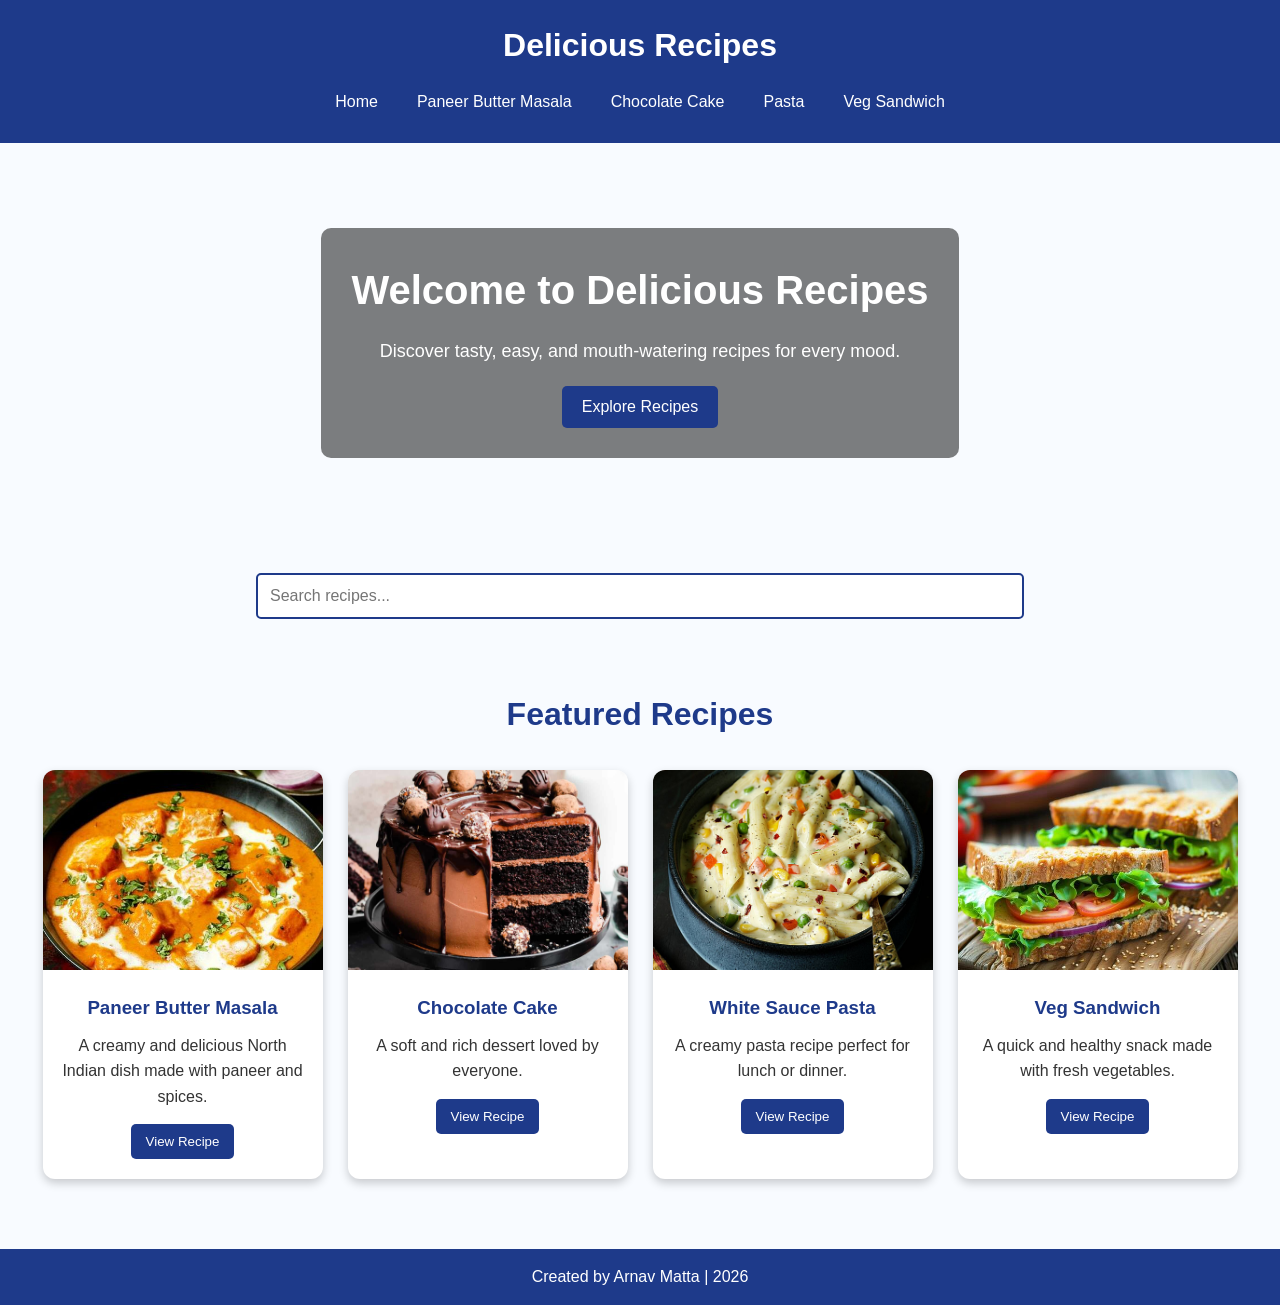
<file: index.html>
<!DOCTYPE html>
<html lang="en">
<head>
    <meta charset="UTF-8">
    <meta name="viewport" content="width=device-width, initial-scale=1.0">
    <title>Delicious Recipes</title>
    <link rel="stylesheet" href="CSS/style.css">
</head>
<body>

    <header>
        <div class="logo">
            <h1>Delicious Recipes</h1>
        </div>

        <nav>
            <a href="index.html">Home</a>
            <a href="paneer-butter-masala.html">Paneer Butter Masala</a>
            <a href="chocolate-cake.html">Chocolate Cake</a>
            <a href="pasta.html">Pasta</a>
            <a href="veg-sandwich.html">Veg Sandwich</a>
        </nav>
    </header>


    <section class="hero">
        <div class="hero-content">
            <h2>Welcome to Delicious Recipes</h2>
            <p>Discover tasty, easy, and mouth-watering recipes for every mood.</p>
            <button>Explore Recipes</button>
        </div>
    </section>


    <section class="search-section">
        <input type="text" placeholder="Search recipes...">
    </section>

    <section class="featured-recipes">
        <h2>Featured Recipes</h2>

        <div class="recipe-container">

            <div class="card">
                <img src="images/paneer.jpg" alt="Paneer Butter Masala">
                <h3>Paneer Butter Masala</h3>
                <p>A creamy and delicious North Indian dish made with paneer and spices.</p>
                <a href="paneer-butter-masala.html">
                    <button>View Recipe</button>
                </a>
            </div>


            <div class="card">
                <img src="images/cake.jpg" alt="Chocolate Cake">
                <h3>Chocolate Cake</h3>
                <p>A soft and rich dessert loved by everyone.</p>
                <a href="chocolate-cake.html">
                    <button>View Recipe</button>
                </a>
            </div>

            <div class="card">
                <img src="images/pasta.jpg" alt="White Sauce Pasta">
                <h3>White Sauce Pasta</h3>
                <p>A creamy pasta recipe perfect for lunch or dinner.</p>
                <a href="pasta.html">
                    <button>View Recipe</button>
                </a>
            </div>

            <div class="card">
                <img src="images/sandwich.jpg" alt="Veg Sandwich">
                <h3>Veg Sandwich</h3>
                <p>A quick and healthy snack made with fresh vegetables.</p>
                <a href="veg-sandwich.html">
                    <button>View Recipe</button>
                </a>
            </div>

        </div>
    </section>

    <footer>
        <p>Created by Arnav Matta | 2026</p>
    </footer>

</body>
</html>
</file>
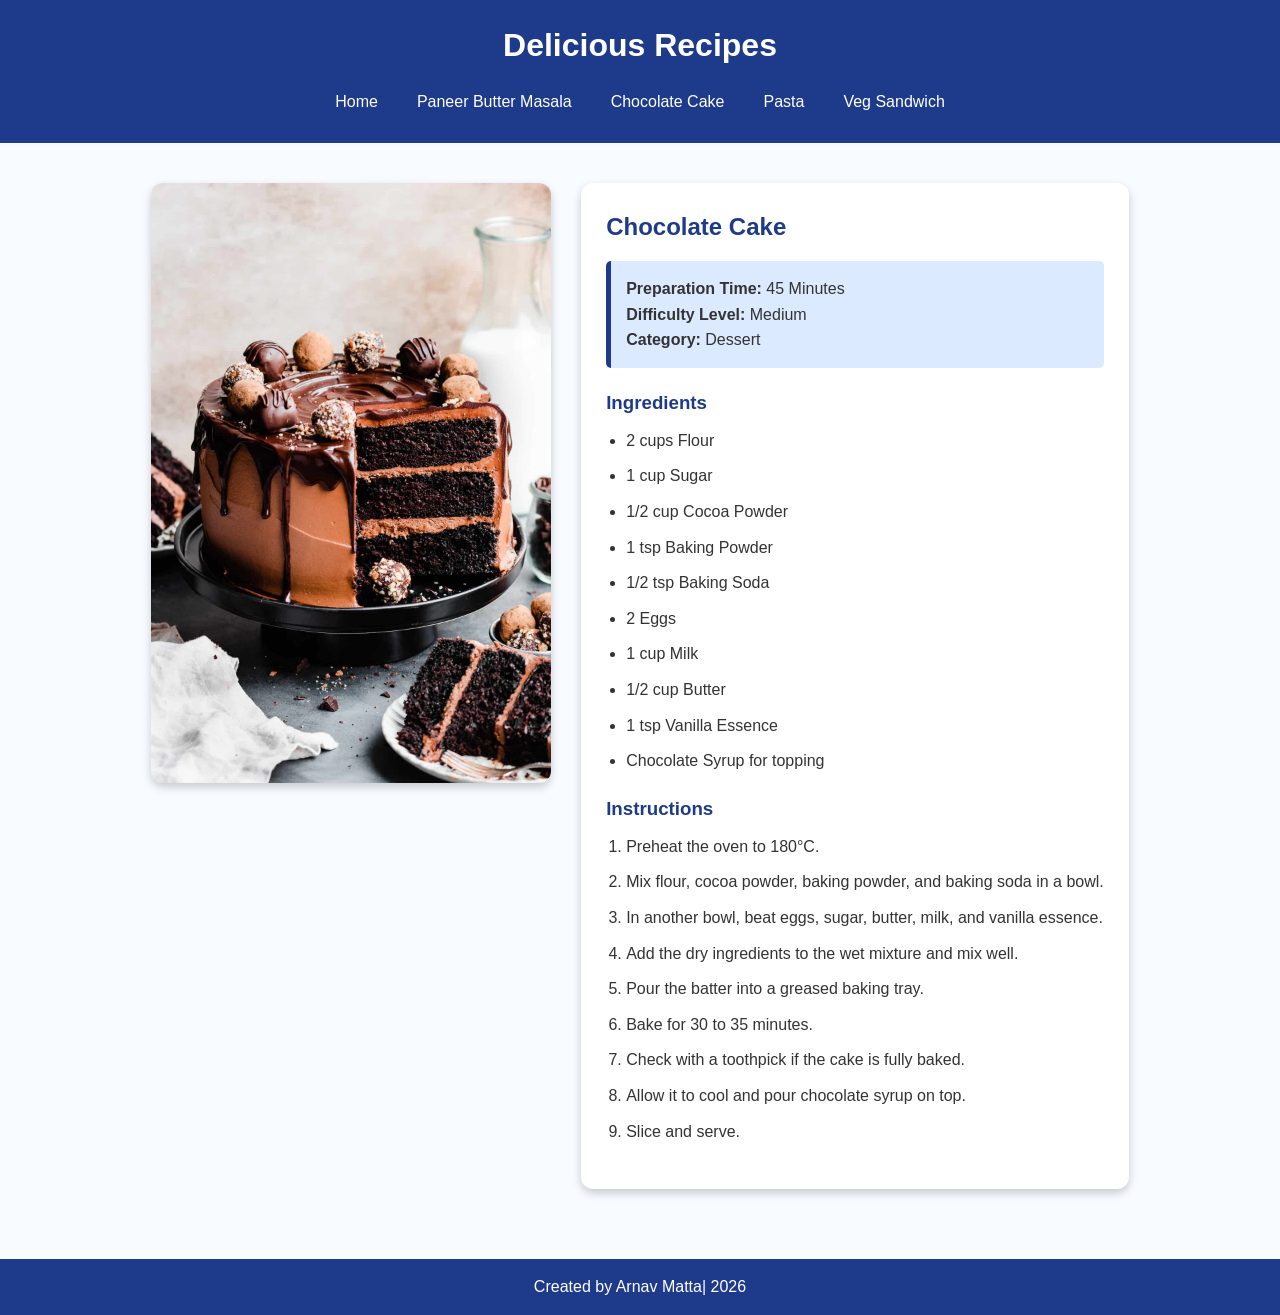
<file: chocolate-cake.html>
<!DOCTYPE html>
<html lang="en">
<head>
    <meta charset="UTF-8">
    <meta name="viewport" content="width=device-width, initial-scale=1.0">
    <title>Chocolate Cake</title>
    <link rel="stylesheet" href="CSS/style.css">
</head>
<body>

    <header>
        <div class="logo">
            <h1>Delicious Recipes</h1>
        </div>

        <nav>
            <a href="index.html">Home</a>
            <a href="paneer-butter-masala.html">Paneer Butter Masala</a>
            <a href="chocolate-cake.html">Chocolate Cake</a>
            <a href="pasta.html">Pasta</a>
            <a href="veg-sandwich.html">Veg Sandwich</a>
        </nav>
    </header>

    <section class="recipe-page">
        <div class="recipe-image">
            <img src="images/cake.jpg" alt="Chocolate Cake">
        </div>

        <div class="recipe-content">
            <h2>Chocolate Cake</h2>

            <div class="recipe-info">
                <p><strong>Preparation Time:</strong> 45 Minutes</p>
                <p><strong>Difficulty Level:</strong> Medium</p>
                <p><strong>Category:</strong> Dessert</p>
            </div>

            <h3>Ingredients</h3>
            <ul>
                <li>2 cups Flour</li>
                <li>1 cup Sugar</li>
                <li>1/2 cup Cocoa Powder</li>
                <li>1 tsp Baking Powder</li>
                <li>1/2 tsp Baking Soda</li>
                <li>2 Eggs</li>
                <li>1 cup Milk</li>
                <li>1/2 cup Butter</li>
                <li>1 tsp Vanilla Essence</li>
                <li>Chocolate Syrup for topping</li>
            </ul>

            <h3>Instructions</h3>
            <ol>
                <li>Preheat the oven to 180°C.</li>
                <li>Mix flour, cocoa powder, baking powder, and baking soda in a bowl.</li>
                <li>In another bowl, beat eggs, sugar, butter, milk, and vanilla essence.</li>
                <li>Add the dry ingredients to the wet mixture and mix well.</li>
                <li>Pour the batter into a greased baking tray.</li>
                <li>Bake for 30 to 35 minutes.</li>
                <li>Check with a toothpick if the cake is fully baked.</li>
                <li>Allow it to cool and pour chocolate syrup on top.</li>
                <li>Slice and serve.</li>
            </ol>
        </div>
    </section>

    <footer>
        <p>Created by Arnav Matta| 2026</p>
    </footer>

</body>
</html>
</file>
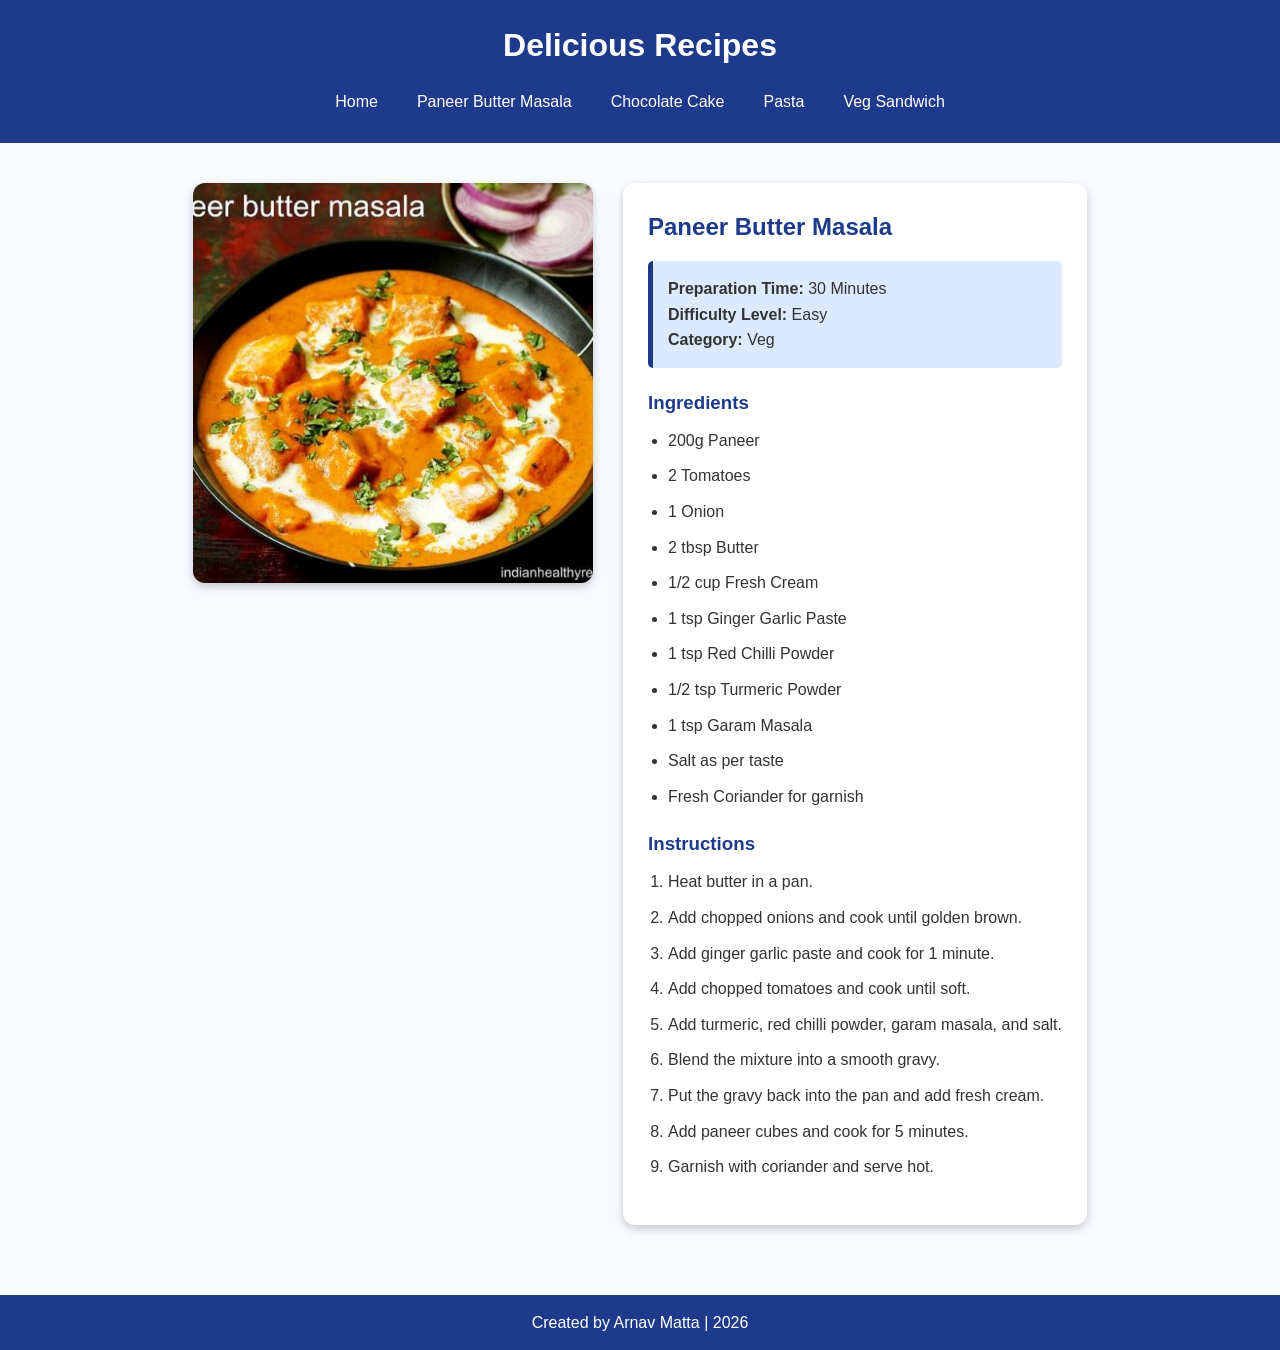
<file: paneer-butter-masala.html>
<!DOCTYPE html>
<html lang="en">
<head>
    <meta charset="UTF-8">
    <meta name="viewport" content="width=device-width, initial-scale=1.0">
    <title>Paneer Butter Masala</title>
    <link rel="stylesheet" href="CSS/style.css">
</head>
<body>

    <header>
        <div class="logo">
            <h1>Delicious Recipes</h1>
        </div>

        <nav>
            <a href="index.html">Home</a>
            <a href="paneer-butter-masala.html">Paneer Butter Masala</a>
            <a href="chocolate-cake.html">Chocolate Cake</a>
            <a href="pasta.html">Pasta</a>
            <a href="veg-sandwich.html">Veg Sandwich</a>
        </nav>
    </header>

    <section class="recipe-page">
        <div class="recipe-image">
            <img src="images/paneer.jpg" alt="Paneer Butter Masala">
        </div>

        <div class="recipe-content">
            <h2>Paneer Butter Masala</h2>

            <div class="recipe-info">
                <p><strong>Preparation Time:</strong> 30 Minutes</p>
                <p><strong>Difficulty Level:</strong> Easy</p>
                <p><strong>Category:</strong> Veg</p>
            </div>

            <h3>Ingredients</h3>
            <ul>
                <li>200g Paneer</li>
                <li>2 Tomatoes</li>
                <li>1 Onion</li>
                <li>2 tbsp Butter</li>
                <li>1/2 cup Fresh Cream</li>
                <li>1 tsp Ginger Garlic Paste</li>
                <li>1 tsp Red Chilli Powder</li>
                <li>1/2 tsp Turmeric Powder</li>
                <li>1 tsp Garam Masala</li>
                <li>Salt as per taste</li>
                <li>Fresh Coriander for garnish</li>
            </ul>

            <h3>Instructions</h3>
            <ol>
                <li>Heat butter in a pan.</li>
                <li>Add chopped onions and cook until golden brown.</li>
                <li>Add ginger garlic paste and cook for 1 minute.</li>
                <li>Add chopped tomatoes and cook until soft.</li>
                <li>Add turmeric, red chilli powder, garam masala, and salt.</li>
                <li>Blend the mixture into a smooth gravy.</li>
                <li>Put the gravy back into the pan and add fresh cream.</li>
                <li>Add paneer cubes and cook for 5 minutes.</li>
                <li>Garnish with coriander and serve hot.</li>
            </ol>
        </div>
    </section>


    <footer>
        <p>Created by Arnav Matta | 2026</p>
    </footer>

</body>
</html>
</file>
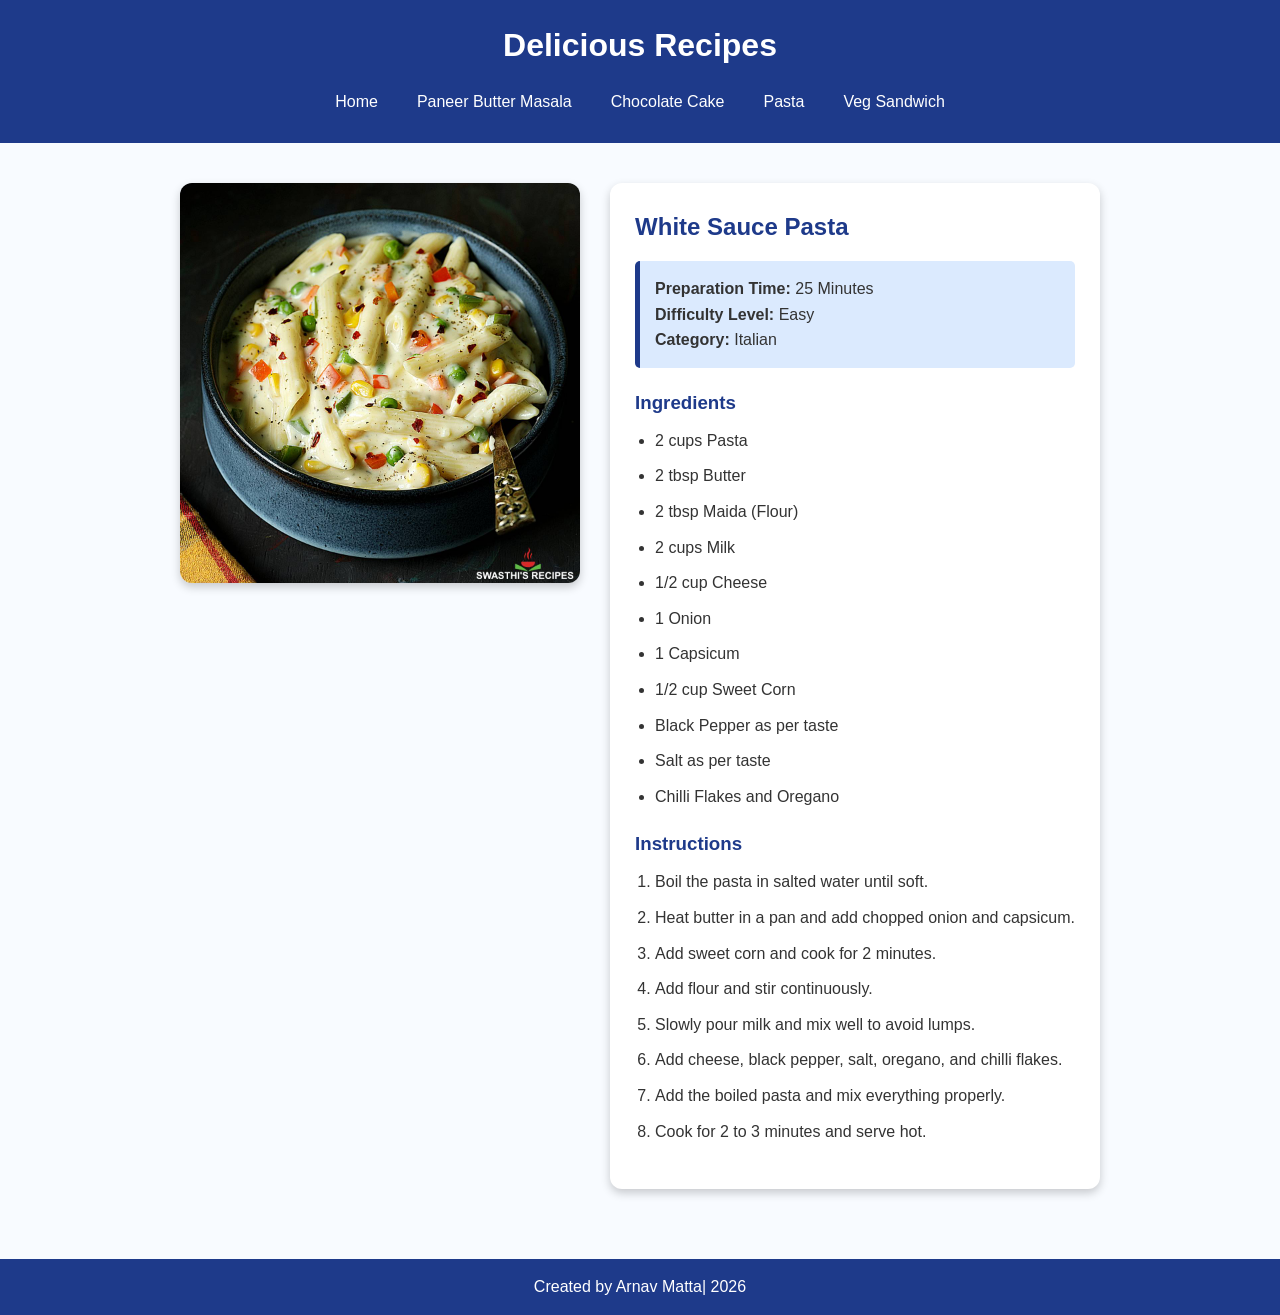
<file: pasta.html>
<!DOCTYPE html>
<html lang="en">
<head>
    <meta charset="UTF-8">
    <meta name="viewport" content="width=device-width, initial-scale=1.0">
    <title>White Sauce Pasta</title>
    <link rel="stylesheet" href="CSS/style.css">
</head>
<body>

    <header>
        <div class="logo">
            <h1>Delicious Recipes</h1>
        </div>

        <nav>
            <a href="index.html">Home</a>
            <a href="paneer-butter-masala.html">Paneer Butter Masala</a>
            <a href="chocolate-cake.html">Chocolate Cake</a>
            <a href="pasta.html">Pasta</a>
            <a href="veg-sandwich.html">Veg Sandwich</a>
        </nav>
    </header>

    <section class="recipe-page">
        <div class="recipe-image">
            <img src="images/pasta.jpg" alt="White Sauce Pasta">
        </div>

        <div class="recipe-content">
            <h2>White Sauce Pasta</h2>

            <div class="recipe-info">
                <p><strong>Preparation Time:</strong> 25 Minutes</p>
                <p><strong>Difficulty Level:</strong> Easy</p>
                <p><strong>Category:</strong> Italian</p>
            </div>

            <h3>Ingredients</h3>
            <ul>
                <li>2 cups Pasta</li>
                <li>2 tbsp Butter</li>
                <li>2 tbsp Maida (Flour)</li>
                <li>2 cups Milk</li>
                <li>1/2 cup Cheese</li>
                <li>1 Onion</li>
                <li>1 Capsicum</li>
                <li>1/2 cup Sweet Corn</li>
                <li>Black Pepper as per taste</li>
                <li>Salt as per taste</li>
                <li>Chilli Flakes and Oregano</li>
            </ul>

            <h3>Instructions</h3>
            <ol>
                <li>Boil the pasta in salted water until soft.</li>
                <li>Heat butter in a pan and add chopped onion and capsicum.</li>
                <li>Add sweet corn and cook for 2 minutes.</li>
                <li>Add flour and stir continuously.</li>
                <li>Slowly pour milk and mix well to avoid lumps.</li>
                <li>Add cheese, black pepper, salt, oregano, and chilli flakes.</li>
                <li>Add the boiled pasta and mix everything properly.</li>
                <li>Cook for 2 to 3 minutes and serve hot.</li>
            </ol>
        </div>
    </section>

    <footer>
        <p>Created by Arnav Matta| 2026</p>
    </footer>

</body>
</html>
</file>
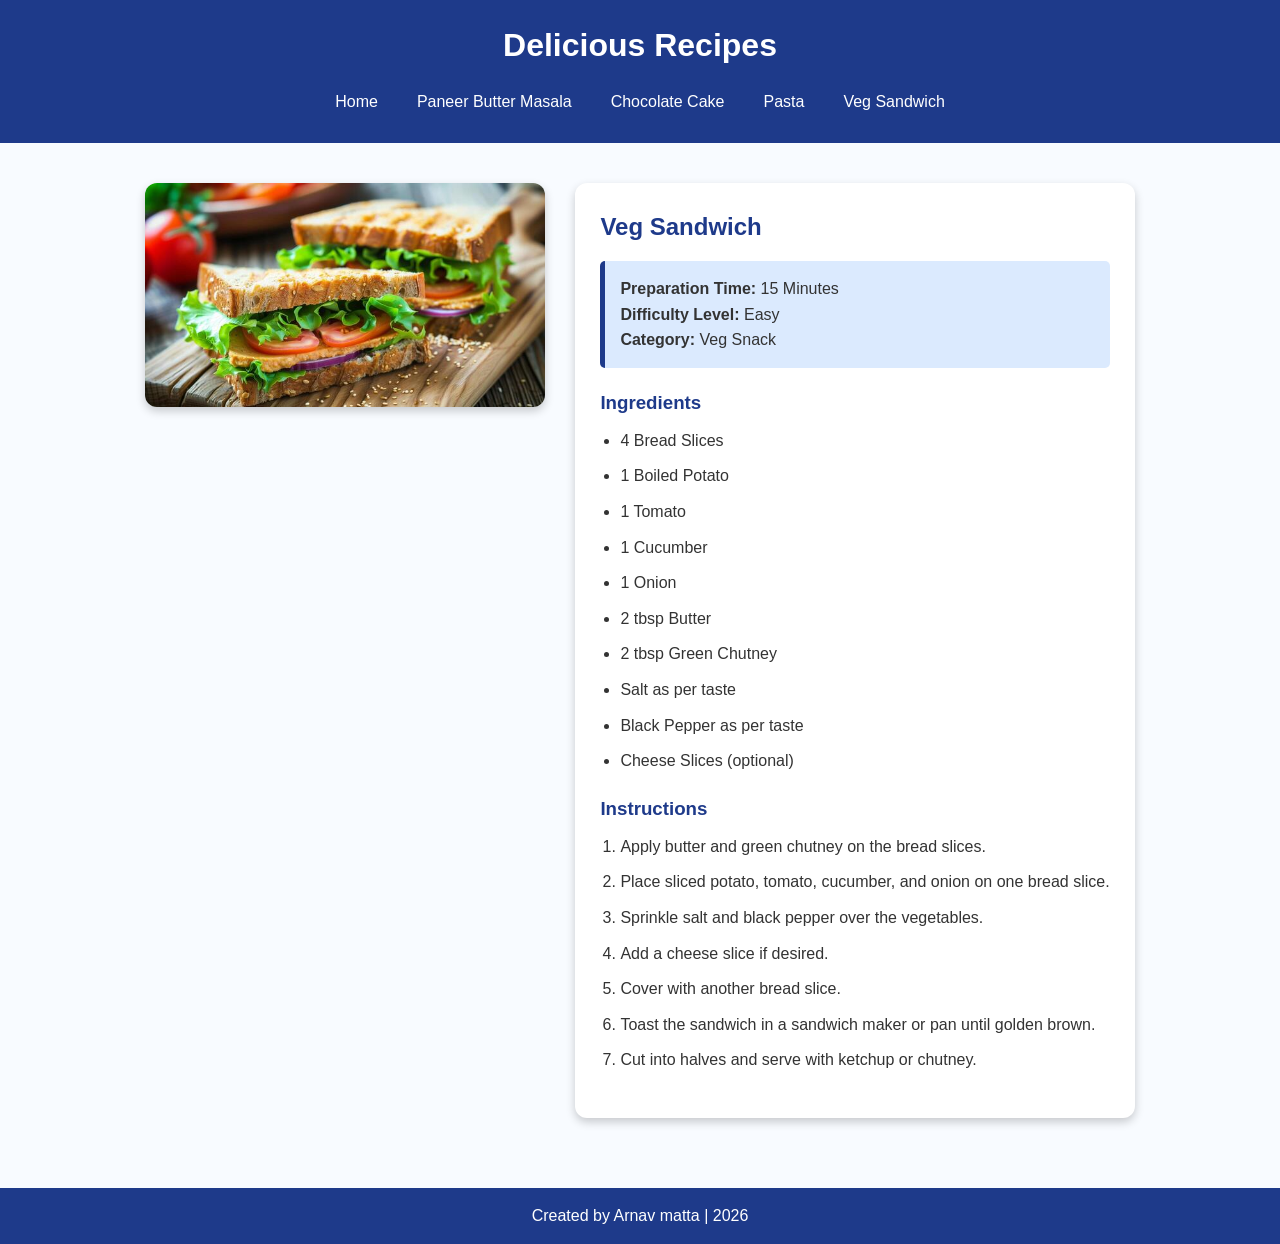
<file: veg-sandwich.html>
<!DOCTYPE html>
<html lang="en">
<head>
    <meta charset="UTF-8">
    <meta name="viewport" content="width=device-width, initial-scale=1.0">
    <title>Veg Sandwich</title>
    <link rel="stylesheet" href="CSS/style.css">
</head>
<body>

   
    <header>
        <div class="logo">
            <h1>Delicious Recipes</h1>
        </div>

        <nav>
            <a href="index.html">Home</a>
            <a href="paneer-butter-masala.html">Paneer Butter Masala</a>
            <a href="chocolate-cake.html">Chocolate Cake</a>
            <a href="pasta.html">Pasta</a>
            <a href="veg-sandwich.html">Veg Sandwich</a>
        </nav>
    </header>


    <section class="recipe-page">
        <div class="recipe-image">
            <img src="images/sandwich.jpg" alt="Veg Sandwich">
        </div>

        <div class="recipe-content">
            <h2>Veg Sandwich</h2>

            <div class="recipe-info">
                <p><strong>Preparation Time:</strong> 15 Minutes</p>
                <p><strong>Difficulty Level:</strong> Easy</p>
                <p><strong>Category:</strong> Veg Snack</p>
            </div>

            <h3>Ingredients</h3>
            <ul>
                <li>4 Bread Slices</li>
                <li>1 Boiled Potato</li>
                <li>1 Tomato</li>
                <li>1 Cucumber</li>
                <li>1 Onion</li>
                <li>2 tbsp Butter</li>
                <li>2 tbsp Green Chutney</li>
                <li>Salt as per taste</li>
                <li>Black Pepper as per taste</li>
                <li>Cheese Slices (optional)</li>
            </ul>

            <h3>Instructions</h3>
            <ol>
                <li>Apply butter and green chutney on the bread slices.</li>
                <li>Place sliced potato, tomato, cucumber, and onion on one bread slice.</li>
                <li>Sprinkle salt and black pepper over the vegetables.</li>
                <li>Add a cheese slice if desired.</li>
                <li>Cover with another bread slice.</li>
                <li>Toast the sandwich in a sandwich maker or pan until golden brown.</li>
                <li>Cut into halves and serve with ketchup or chutney.</li>
            </ol>
        </div>
    </section>


    <footer>
        <p>Created by Arnav matta | 2026</p>
    </footer>

</body>
</html>
</file>
<file: CSS/style.css>
* {
    margin: 0;
    padding: 0;
    box-sizing: border-box;
    font-family: Arial, sans-serif;
}

body {
    background-color: #f8fbff;
    color: #333;
    line-height: 1.6;
}


header {
    background-color: #1e3a8a;
    color: white;
    padding: 20px;
    text-align: center;
}

.logo h1 {
    margin-bottom: 10px;
}


nav {
    display: flex;
    justify-content: center;
    flex-wrap: wrap;
    gap: 15px;
}

nav a {
    color: white;
    text-decoration: none;
    font-size: 16px;
    padding: 8px 12px;
    border-radius: 5px;
    transition: 0.3s;
}

nav a:hover {
    background-color: white;
    color: #1e3a8a;
}

.hero {
    height: 400px;
    display: flex;
    justify-content: center;
    align-items: center;
    text-align: center;
    color: white;
}

.hero-content {
    background-color: rgba(0, 0, 0, 0.5);
    padding: 30px;
    border-radius: 10px;
}

.hero-content h2 {
    font-size: 40px;
    margin-bottom: 15px;
}

.hero-content p {
    font-size: 18px;
    margin-bottom: 20px;
}

.hero-content button {
    background-color: #1e3a8a;
    color: white;
    border: none;
    padding: 12px 20px;
    border-radius: 5px;
    cursor: pointer;
    font-size: 16px;
    transition: 0.3s;
}

.hero-content button:hover {
    background-color: #2563eb;
}


.search-section {
    text-align: center;
    margin: 30px 0;
}

.search-section input {
    width: 60%;
    padding: 12px;
    border: 2px solid #1e3a8a;
    border-radius: 5px;
    font-size: 16px;
}

.featured-recipes {
    padding: 40px 20px;
    text-align: center;
}

.featured-recipes h2 {
    margin-bottom: 30px;
    font-size: 32px;
    color: #1e3a8a;
}

.recipe-container {
    display: flex;
    justify-content: center;
    flex-wrap: wrap;
    gap: 25px;
}

.card {
    background-color: white;
    width: 280px;
    border-radius: 12px;
    overflow: hidden;
    box-shadow: 0 4px 10px rgba(0, 0, 0, 0.2);
    transition: transform 0.3s;
}

.card:hover {
    transform: translateY(-10px);
}

.card img {
    width: 100%;
    height: 200px;
    object-fit: cover;
}

.card h3 {
    margin: 15px 0 10px;
    color: #1e3a8a;
}

.card p {
    padding: 0 15px;
    margin-bottom: 15px;
}

.card button {
    margin-bottom: 20px;
    background-color: #1e3a8a;
    color: white;
    border: none;
    padding: 10px 15px;
    border-radius: 5px;
    cursor: pointer;
    transition: 0.3s;
}

.card button:hover {
    background-color: #2563eb;
}


.recipe-page {
    display: flex;
    flex-wrap: wrap;
    justify-content: center;
    gap: 30px;
    padding: 40px 20px;
}

.recipe-image img {
    width: 400px;
    max-width: 100%;
    border-radius: 12px;
    box-shadow: 0 4px 10px rgba(0, 0, 0, 0.2);
}

.recipe-content {
    max-width: 600px;
    background-color: white;
    padding: 25px;
    border-radius: 12px;
    box-shadow: 0 4px 10px rgba(0, 0, 0, 0.2);
}

.recipe-content h2 {
    color: #1e3a8a;
    margin-bottom: 15px;
}

.recipe-info {
    margin-bottom: 20px;
    background-color: #dbeafe;
    padding: 15px;
    border-left: 5px solid #1e3a8a;
    border-radius: 5px;
}

.recipe-content h3 {
    margin-top: 20px;
    margin-bottom: 10px;
    color: #1e3a8a;
}

.recipe-content ul,
.recipe-content ol {
    margin-left: 20px;
    margin-bottom: 20px;
}

.recipe-content li {
    margin-bottom: 10px;
}


footer {
    background-color: #1e3a8a;
    color: white;
    text-align: center;
    padding: 15px;
    margin-top: 30px;
}

@media (max-width: 768px) {
    nav {
        flex-direction: column;
        align-items: center;
    }

    .hero {
        height: 300px;
    }

    .hero-content h2 {
        font-size: 28px;
    }

    .hero-content p {
        font-size: 16px;
    }

    .search-section input {
        width: 90%;
    }

    .recipe-page {
        flex-direction: column;
        align-items: center;
    }

    .recipe-content {
        width: 100%;
    }
}
</file>
